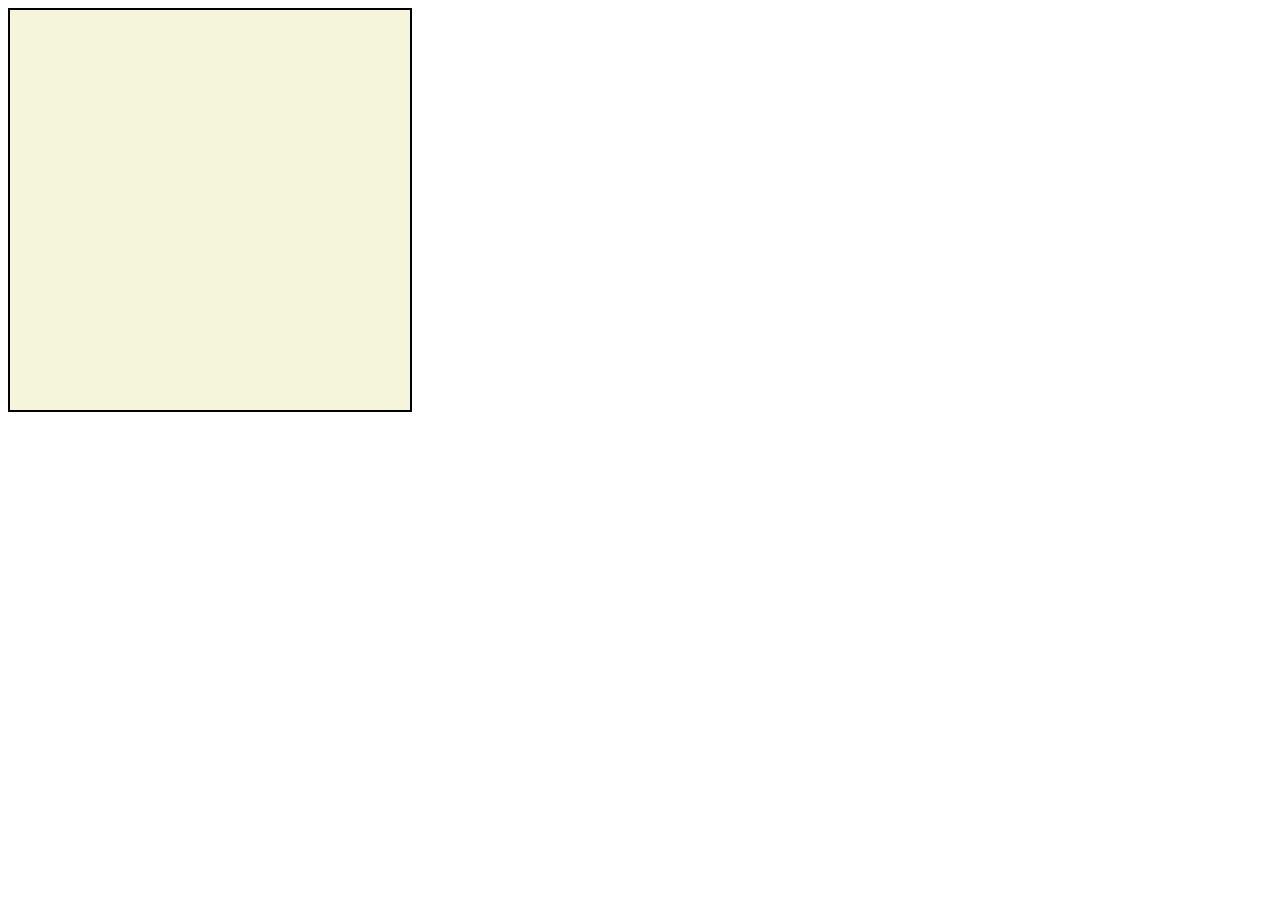
<file: CSS10/index.html>
<!DOCTYPE html>
<html lang="en">

<head>
    <meta charset="UTF-8">
    <meta name="viewport" content="width=device-width, initial-scale=1.0">
    <title>Transition</title>
    <link rel="stylesheet" href="/CSS10/style.css">
</head>

<body>
    <div class="box"></div>
</body>

</html>
</file>
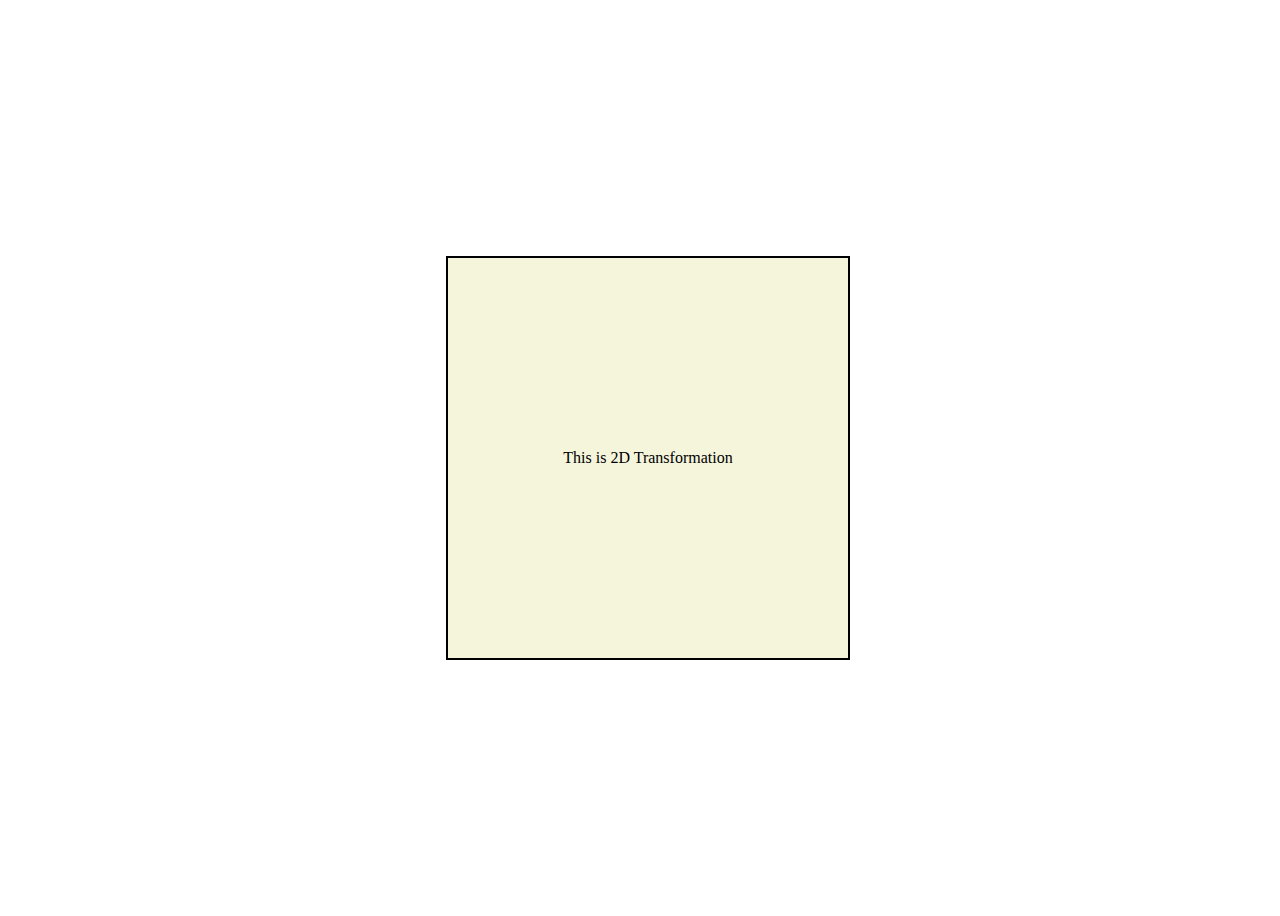
<file: CSS11/index.html>
<!DOCTYPE html>
<html lang="en">

<head>
    <meta charset="UTF-8">
    <meta name="viewport" content="width=device-width, initial-scale=1.0">
    <title>Transition</title>
    <link rel="stylesheet" href="/CSS11/style.css">
</head>

<body>
    <div class="container">
        <div class="box">
            <p> This is 2D Transformation </p>
        </div>
    </div>
</body>

</html>
</file>
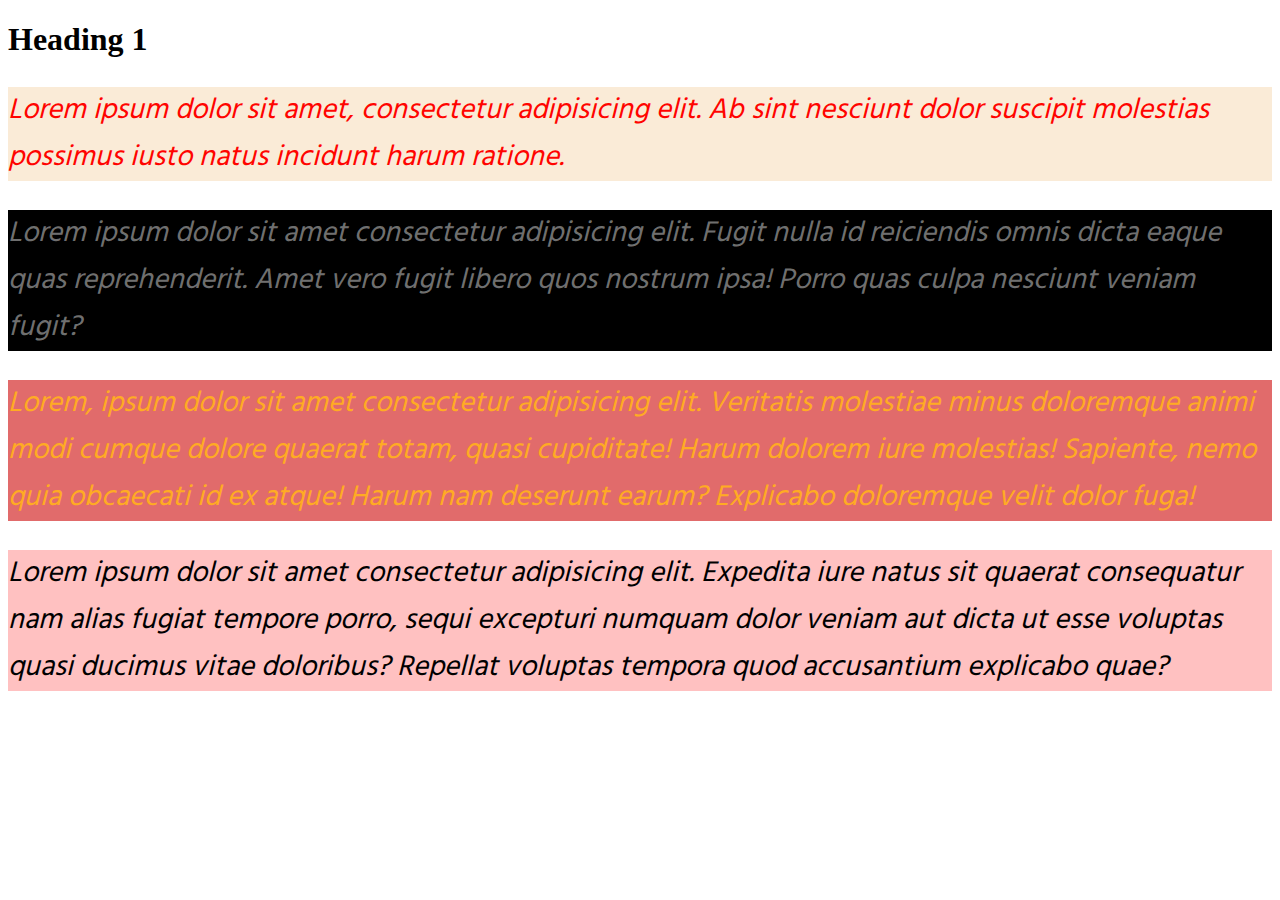
<file: CSS2/index.html>
<!DOCTYPE html>
<html lang="en">

<head>
    <meta charset="UTF-8">
    <meta http-equiv="X-UA-Compatible" content="IE=edge">
    <meta name="viewport" content="width=device-width, initial-scale=1.0">
    <title>Document</title>
    <link rel="stylesheet" href="/CSS2/style.css">
    <link rel="preconnect" href="https://fonts.googleapis.com">
    <link rel="preconnect" href="https://fonts.gstatic.com" crossorigin>
    <link rel="preconnect" href="https://fonts.googleapis.com">
    <link rel="preconnect" href="https://fonts.gstatic.com" crossorigin>
    <link href="https://fonts.googleapis.com/css2?family=Hind:wght@300&display=swap" rel="stylesheet">
</head>

<body>
    <h1>Heading 1</h1>
    <p id="firstPara">Lorem ipsum dolor sit amet, consectetur adipisicing elit. Ab sint nesciunt dolor suscipit
        molestias possimus
        iusto natus incidunt harum ratione.</p>

    <p id="secondPara">Lorem ipsum dolor sit amet consectetur adipisicing elit. Fugit nulla id reiciendis omnis dicta
        eaque quas
        reprehenderit. Amet vero fugit libero quos nostrum ipsa! Porro quas culpa nesciunt veniam fugit?</p>

    <p class="firstClass">Lorem, ipsum dolor sit amet consectetur adipisicing elit. Veritatis molestiae minus doloremque
        animi modi cumque
        dolore quaerat totam, quasi cupiditate! Harum dolorem iure molestias! Sapiente, nemo quia obcaecati id ex atque!
        Harum nam deserunt earum? Explicabo doloremque velit dolor fuga!</p>

    <p id="thirdPara">Lorem ipsum dolor sit amet consectetur adipisicing elit. Expedita iure natus sit quaerat
        consequatur nam alias fugiat tempore porro, sequi excepturi numquam dolor veniam aut dicta ut esse voluptas
        quasi ducimus vitae doloribus? Repellat voluptas tempora quod accusantium explicabo quae?</p>
</body>

</html>
</file>
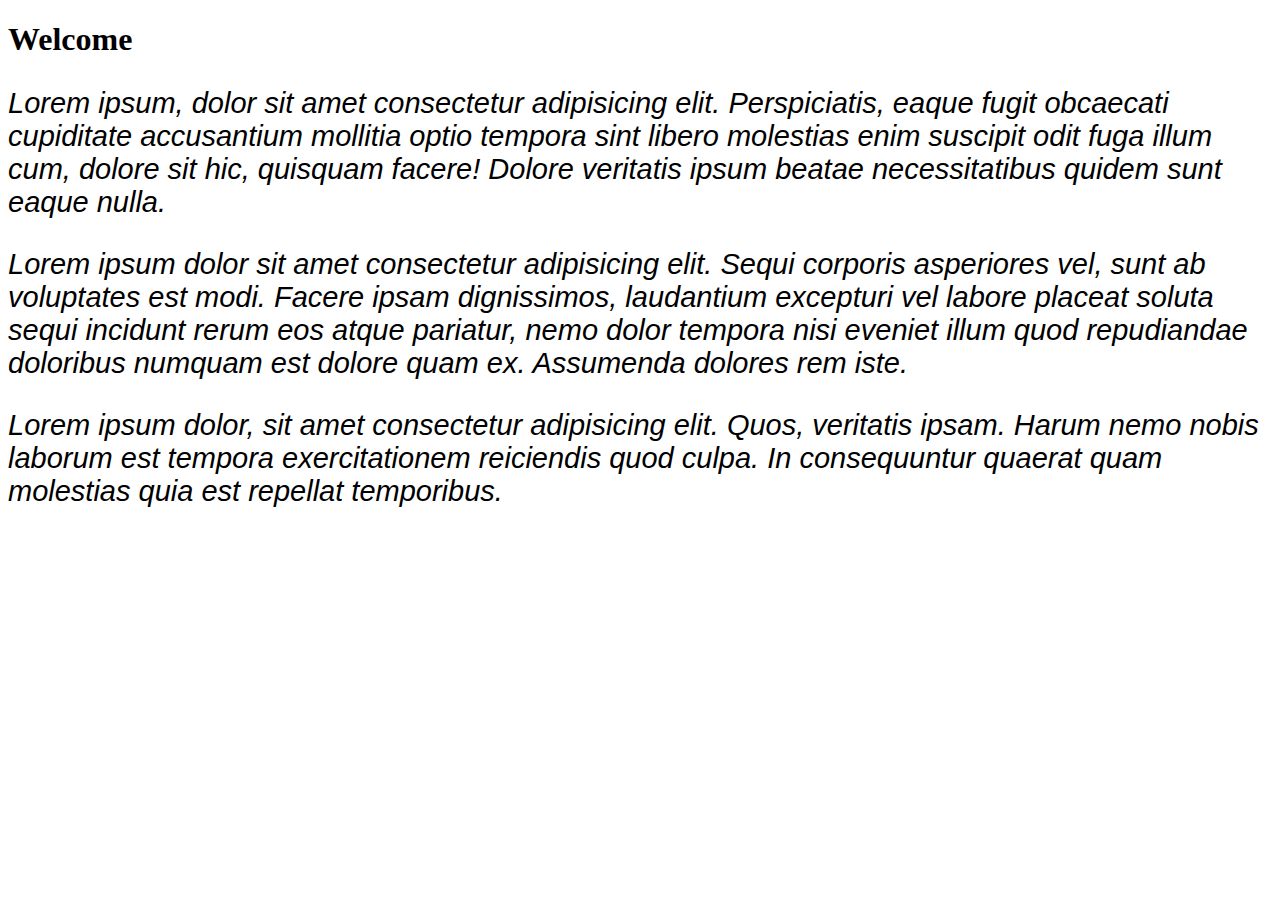
<file: CSS3/index.html>
<!DOCTYPE html>
<html lang="en">

<head>
    <meta charset="UTF-8">
    <meta http-equiv="X-UA-Compatible" content="IE=edge">
    <meta name="viewport" content="width=device-width, initial-scale=1.0">
    <title>Document</title>
    <link rel="stylesheet" href="/CSS2/style.css">
</head>

<body>
    <h1>Welcome</h1>
    <p id="firstpara">Lorem ipsum, dolor sit amet consectetur adipisicing elit. Perspiciatis, eaque fugit obcaecati
        cupiditate
        accusantium mollitia optio tempora sint libero molestias enim suscipit odit fuga illum cum, dolore sit hic,
        quisquam facere! Dolore veritatis ipsum beatae necessitatibus quidem sunt eaque nulla.</p>

    <p id="secondpara">Lorem ipsum dolor sit amet consectetur adipisicing elit. Sequi corporis asperiores vel, sunt ab
        voluptates est
        modi. Facere ipsam dignissimos, laudantium excepturi vel labore placeat soluta sequi incidunt rerum eos atque
        pariatur, nemo dolor tempora nisi eveniet illum quod repudiandae doloribus numquam est dolore quam ex. Assumenda
        dolores rem iste.</p>

    <p id="thirdpara">Lorem ipsum dolor, sit amet consectetur adipisicing elit. Quos, veritatis ipsam. Harum nemo nobis
        laborum est
        tempora exercitationem reiciendis quod culpa. In consequuntur quaerat quam molestias quia est repellat
        temporibus.</p>
</body>

</html>
</file>
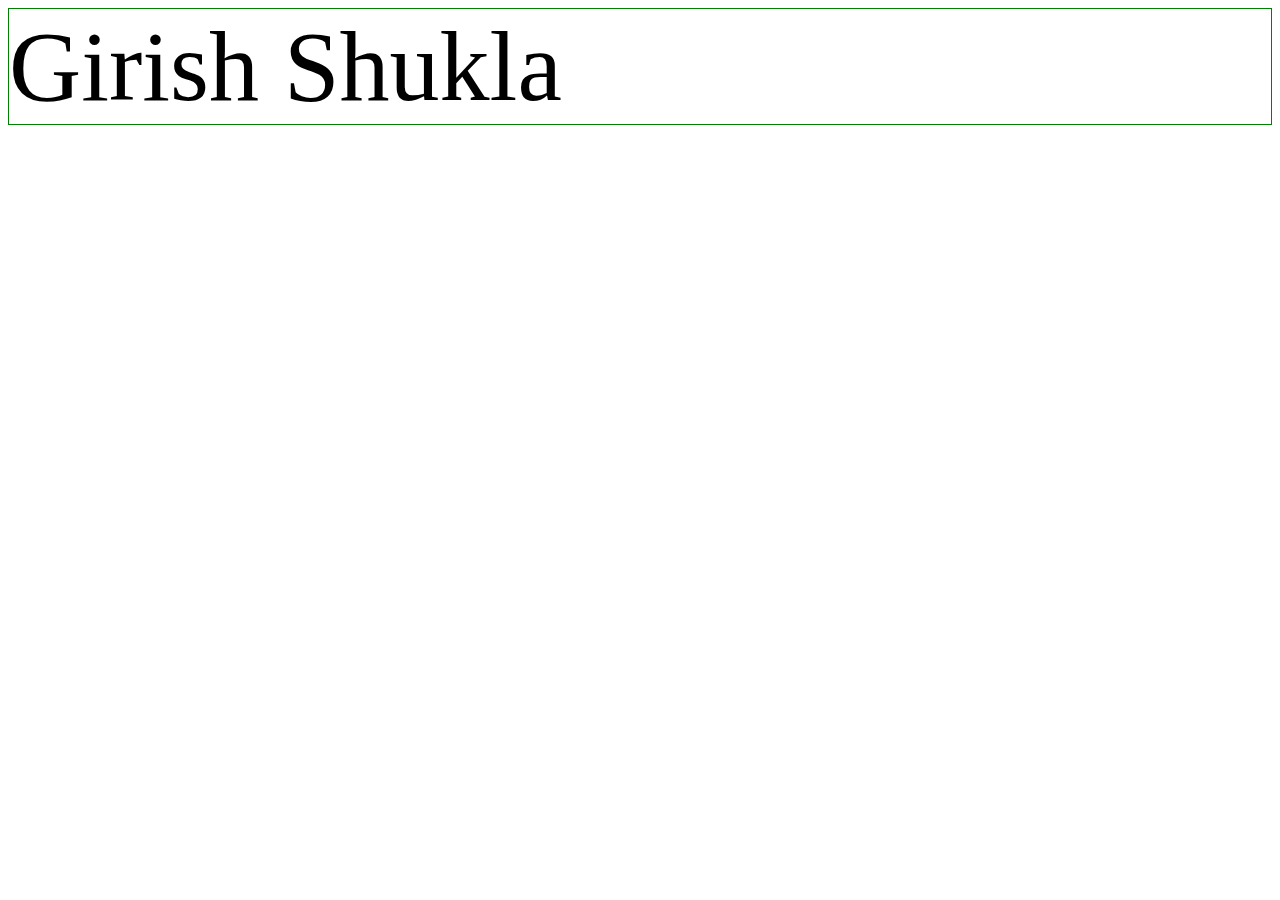
<file: CSS5/index.html>
<!DOCTYPE html>
<html lang="en">

<head>
    <meta charset="UTF-8">
    <meta name="viewport" content="width=device-width, initial-scale=1.0">
    <title>Document</title>
    <link rel="stylesheet" href="style.css">
</head>

<body>
    <!-- <div class="box">
        Welcome
    </div>
    <div class="parent">
        <div class="child">
            CHILD
        </div>
    </div> -->

    <!-- <div class="containter">
        welcome to webD
    </div> -->

    <div class="box1">Girish Shukla</div>
</body>

</html>
</file>
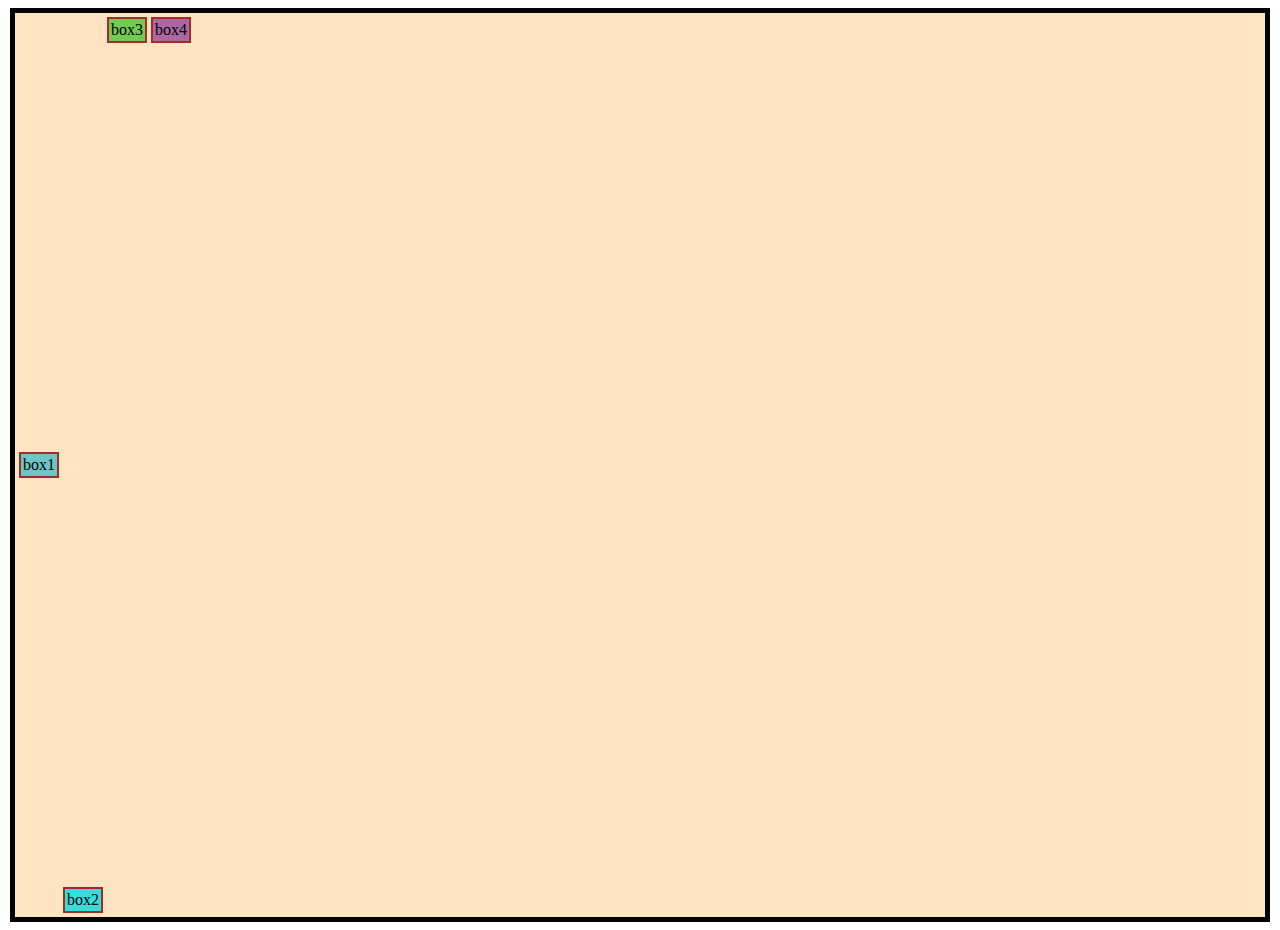
<file: CSS6/index.html>
<!DOCTYPE html>
<html lang="en">

<head>
    <meta charset="UTF-8">
    <meta name="viewport" content="width=device-width, initial-scale=1.0">
    <title>Document</title>
    <link rel="stylesheet" href="style.css">
</head>

<body>
    <div class="container">
        <div class="box" id="box1">box1</div>
        <div class="box" id="box2">box2</div>
        <div class="box" id="box3">box3</div>
        <div class="box" id="box4">box4</div>
    </div>
</body>

</html>
</file>
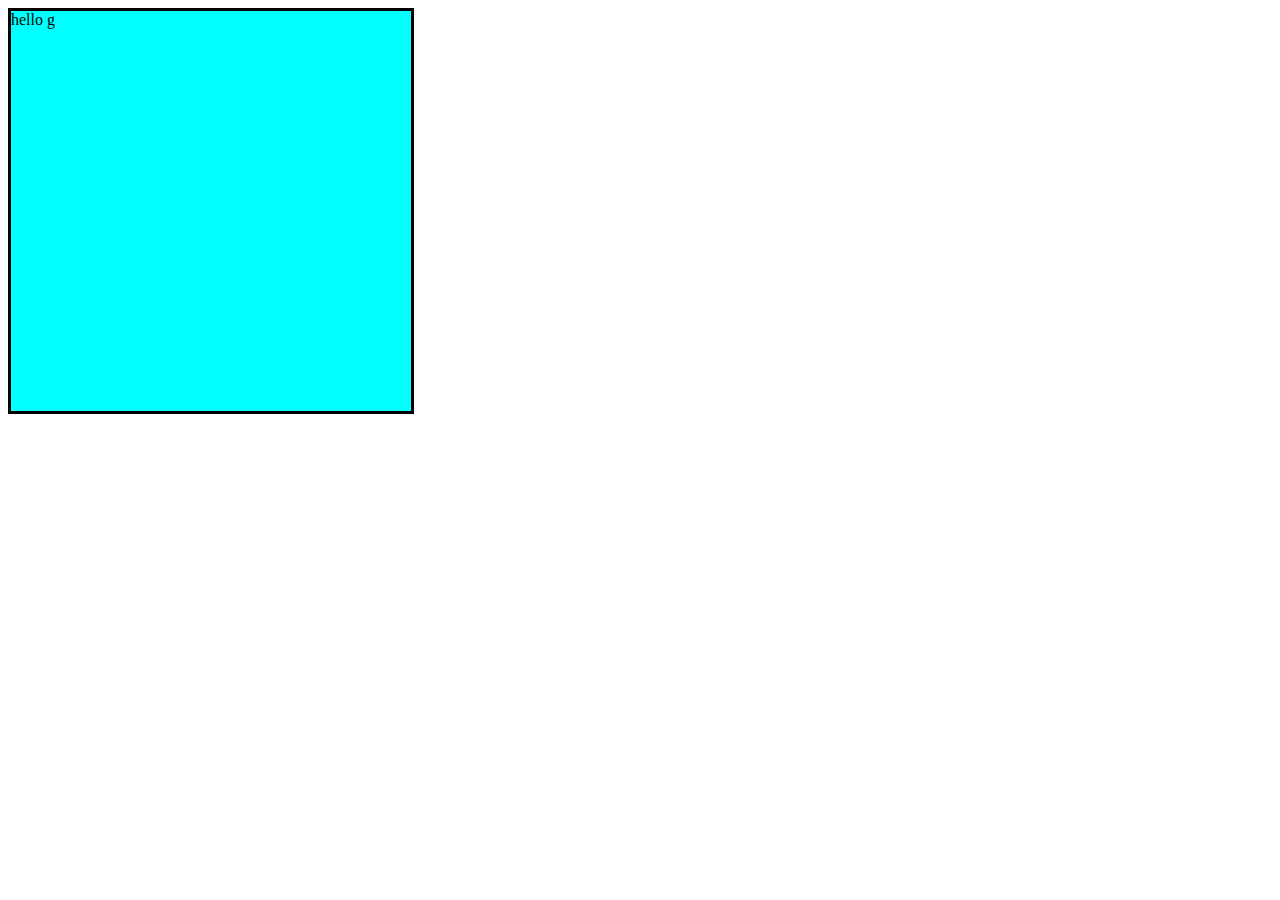
<file: CSS7/index.html>
<!DOCTYPE html>
<html lang="en">

<head>
    <meta charset="UTF-8">
    <meta name="viewport" content="width=device-width, initial-scale=1.0">
    <title>Document</title>
    <link rel="stylesheet" href="/CSS7/style.css">
</head>

<body>
    <div class="box">
        hello g

    </div>
</body>

</html>
</file>
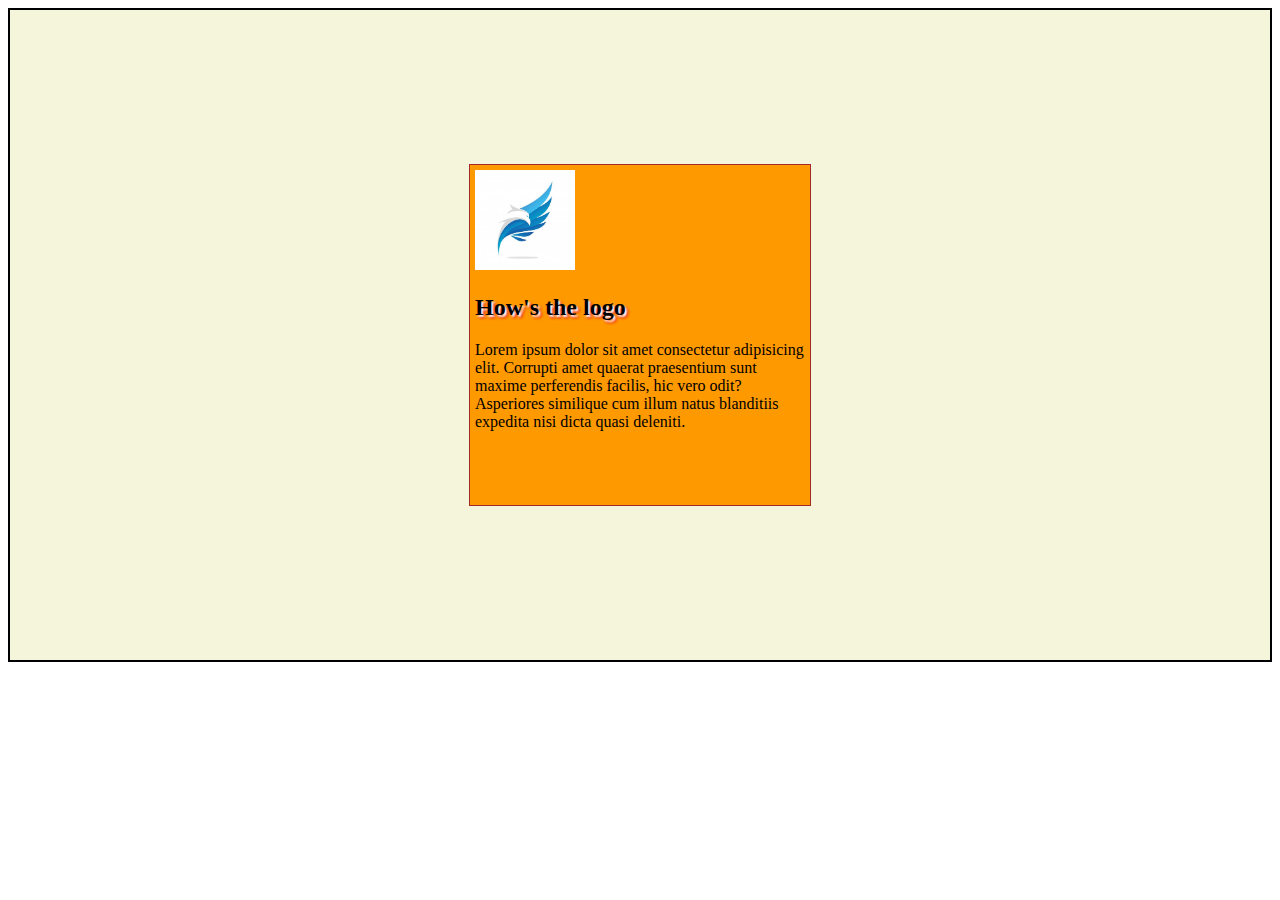
<file: CSS8/index.html>
<!DOCTYPE html>
<html lang="en">

<head>
    <meta charset="UTF-8">
    <meta name="viewport" content="width=device-width, initial-scale=1.0">
    <title>Document</title>
    <link rel="stylesheet" href="style.css">
</head>

<body>
    <div class="container">
        <div class="box">
            <img src="/CSS8/logo.jpeg" alt="logo" srcset="">
            <h2 id="head1">How's the logo</h2>
            <p>Lorem ipsum dolor sit amet consectetur adipisicing elit. Corrupti amet quaerat praesentium sunt maxime
                perferendis facilis, hic vero odit? Asperiores similique cum illum natus blanditiis expedita nisi dicta
                quasi deleniti.</p>
        </div>
    </div>
</body>

</html>
</file>
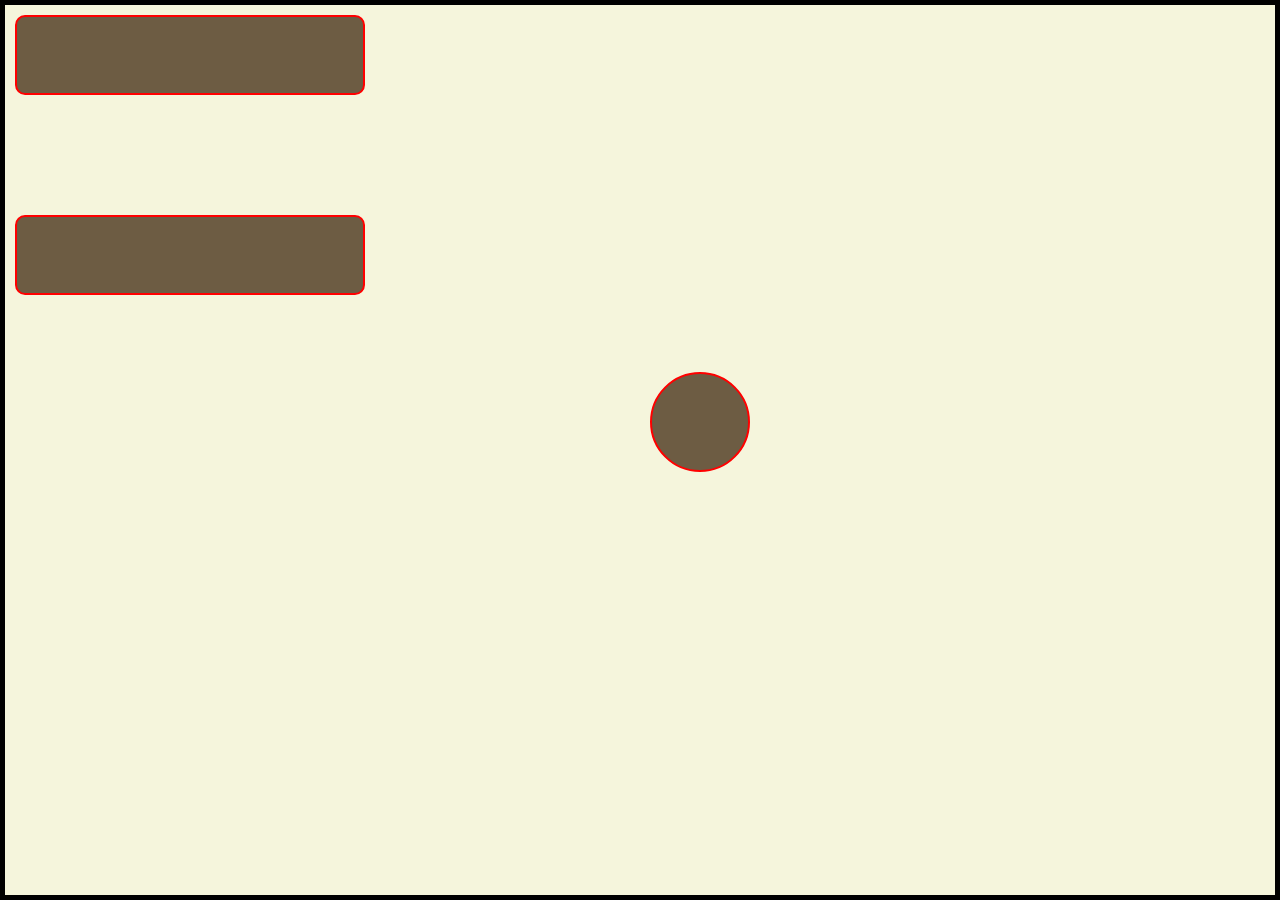
<file: CSS9/index.html>
<!DOCTYPE html>
<html lang="en">

<head>
    <meta charset="UTF-8">
    <meta name="viewport" content="width=device-width, initial-scale=1.0">
    <title>Animations</title>
    <link rel="stylesheet" href="/CSS9/style.css">
</head>

<body>
    <div class="container">
        <div class="box"></div>
        <div class="circle"></div>
        <div class="box2"></div>
    </div>
</body>

</html>
</file>
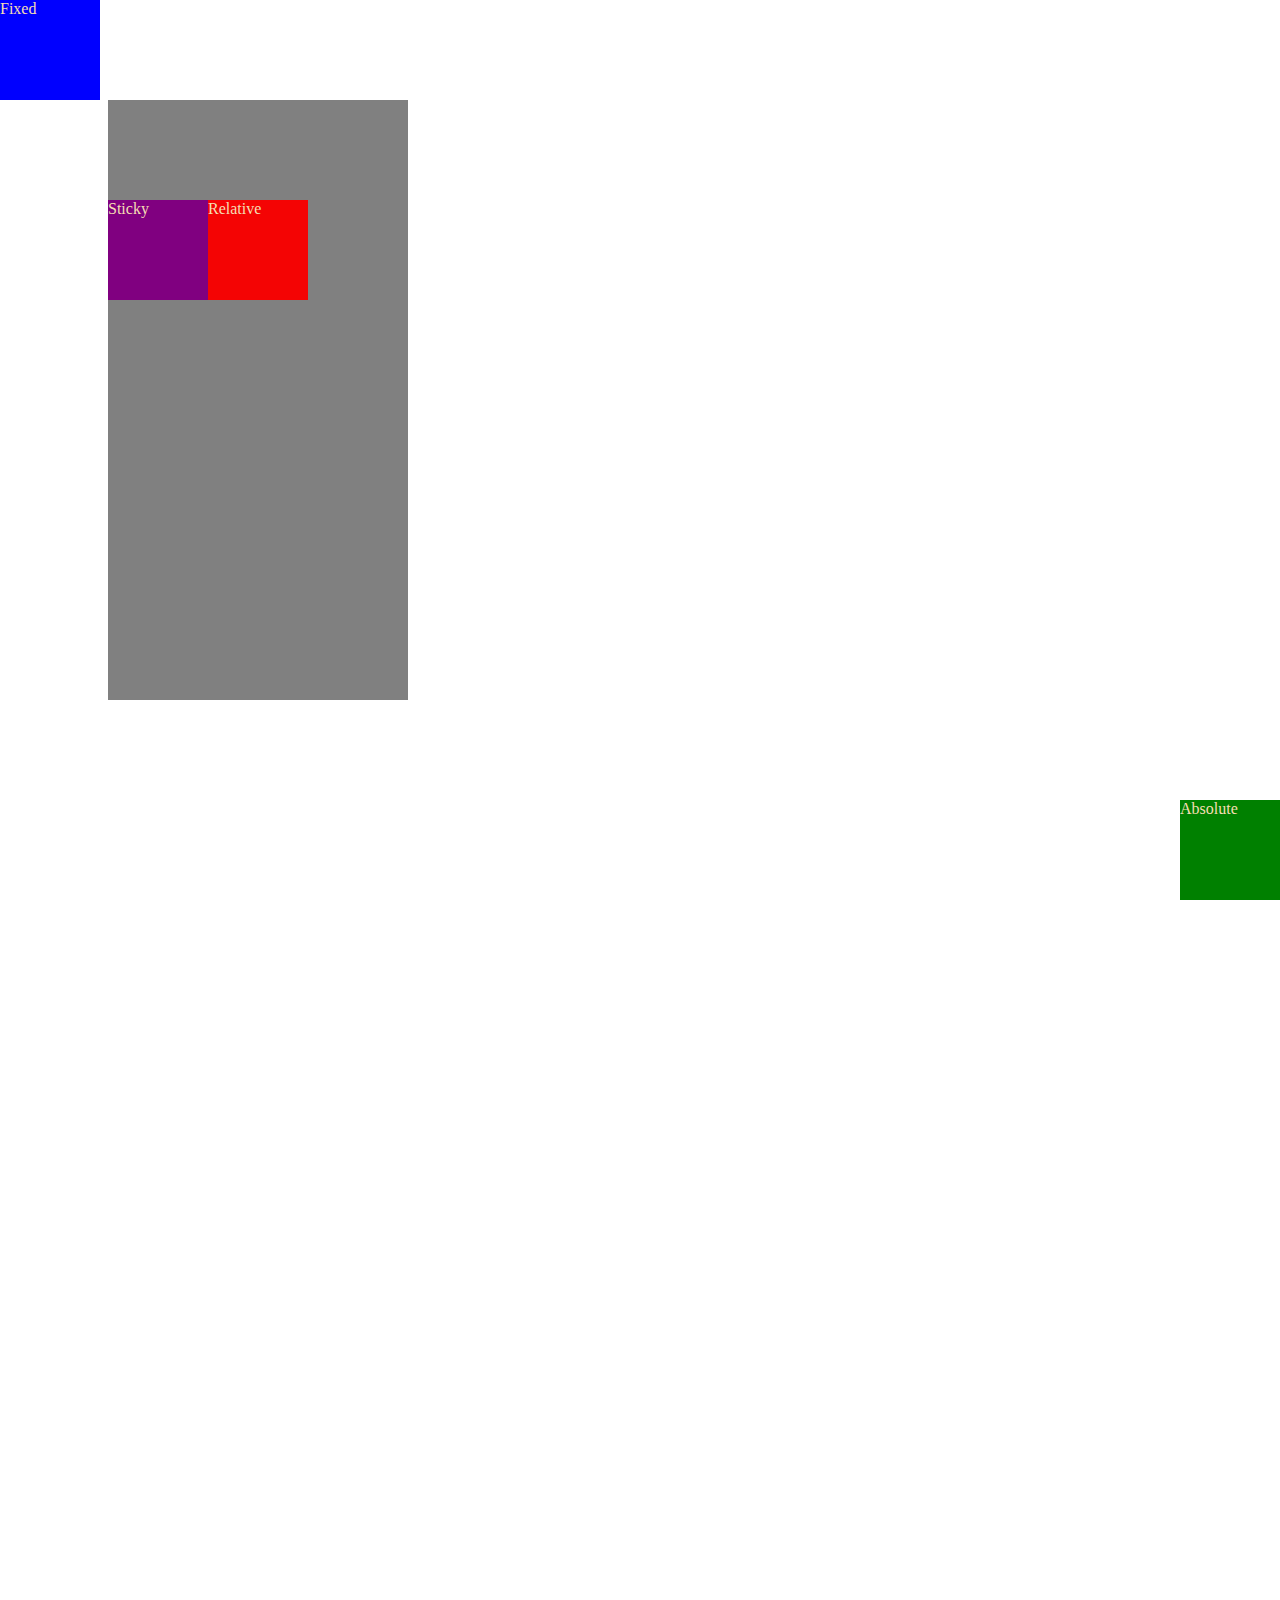
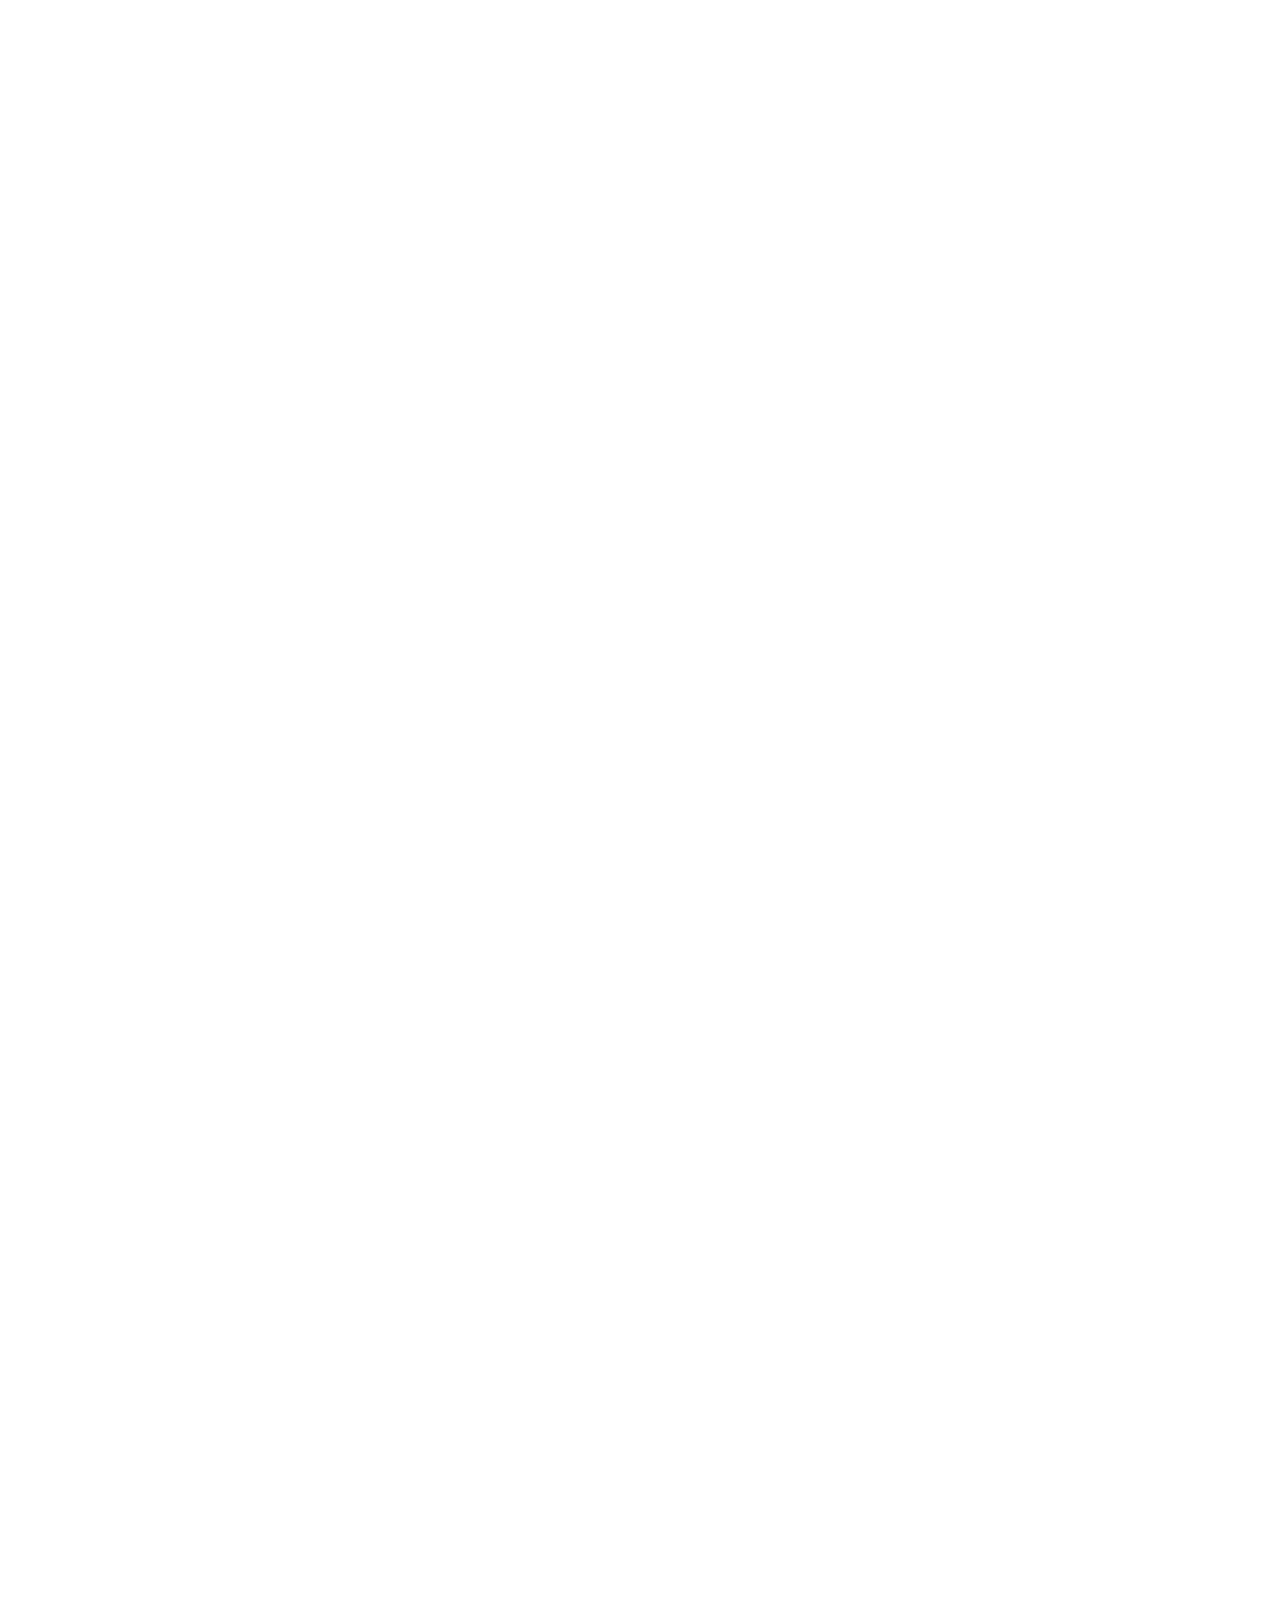
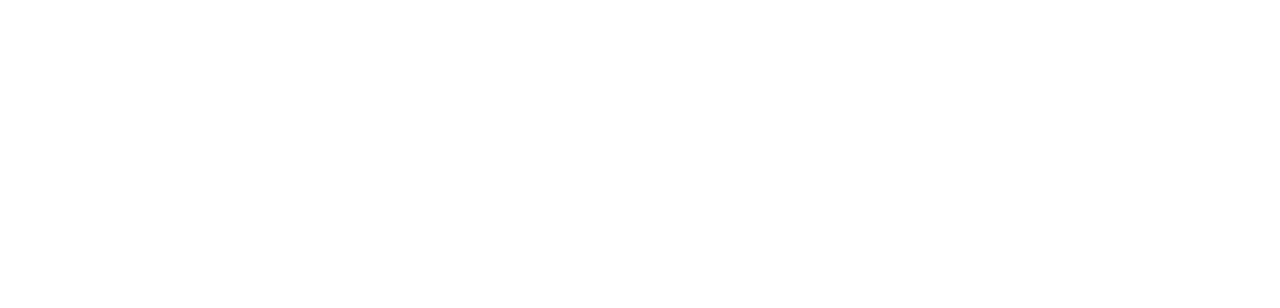
<file: CSS4/index2.html>
<!DOCTYPE html>
<html lang="en">

<head>
    <meta charset="UTF-8">
    <meta name="viewport" content="width=device-width, initial-scale=1.0">
    <title>Document</title>
    <link rel="stylesheet" href="style2.css">
</head>

<body>
    <div class="container">
        <div class="box red">Relative</div>
        <div class="box green">Absolute</div>
        <div class="box blue">Fixed</div>
        <div class="box purple">Sticky</div>
    </div>
    <div class="spacer">

    </div>
</body>

</html>
</file>
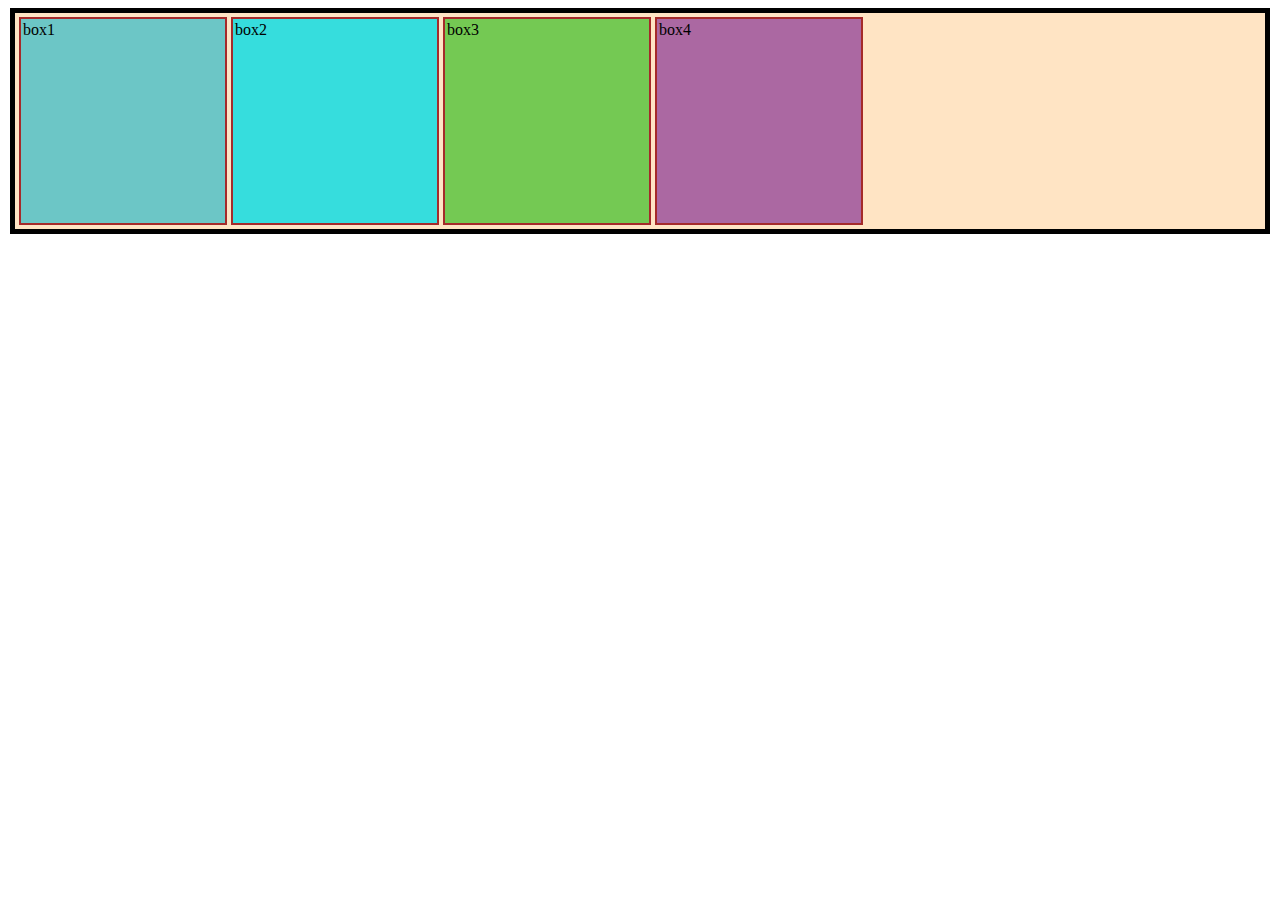
<file: CSS7/one.html>
<!DOCTYPE html>
<html lang="en">

<head>
    <meta charset="UTF-8">
    <meta name="viewport" content="width=device-width, initial-scale=1.0">
    <title>Document</title>
    <link rel="stylesheet" href="/CSS7/one.css">
</head>

<body>
    <div class="container">
        <div class="box" id="box1">box1</div>
        <div class="box" id="box2">box2</div>
        <div class="box" id="box3">box3</div>
        <div class="box" id="box4">box4</div>
    </div>
</body>

</html>
</file>
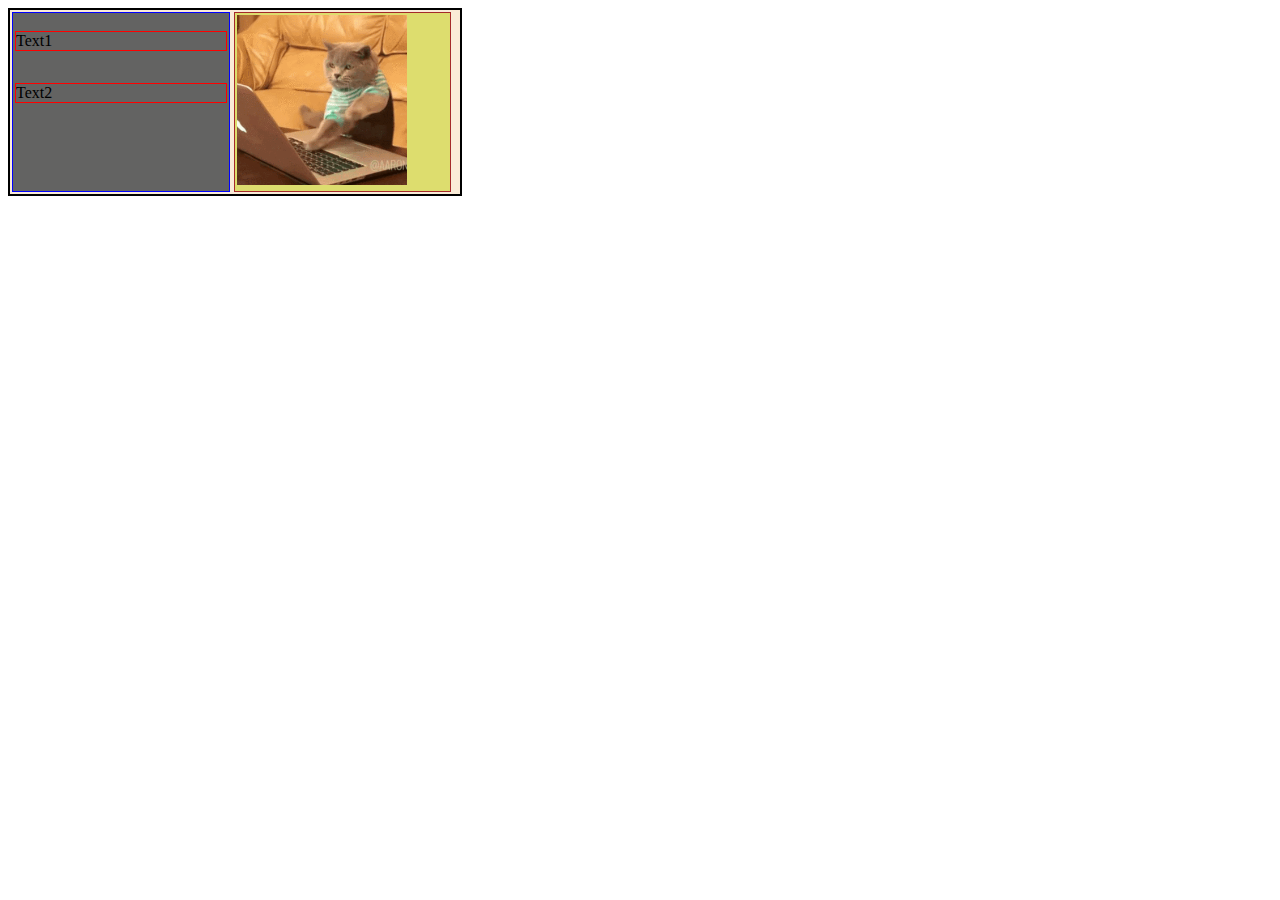
<file: CSS7/two.html>
<!DOCTYPE html>
<html lang="en">

<head>
    <meta charset="UTF-8">
    <meta name="viewport" content="width=device-width, initial-scale=1.0">
    <title>Document</title>
    <link rel="stylesheet" href="/CSS7/two.css">
</head>

<body>
    <div class="container">
        <div id="boxleft">
            <p>Text1</p>
            <p>Text2</p>
        </div>
        <div id="boxright">
            <img src="/CSS7/2GU.gif" alt="GIF">
        </div>
    </div>


</body>

</html>
</file>
<file: CSS10/style.css>
.box {
  height: 400px;
  width: 400px;
  background-color: beige;
  border: 2px solid black;
  /* transition-property: all;
  transition-duration: 4s;
  transition-delay: 1s;
  transition-timing-function: linear; */
  transition: all 2s ease-in 5s;
}
.box:hover {
  width: 1200px;
  height: 600px;
  background-color: rgb(249, 137, 0);
}
</file>
<file: CSS11/style.css>
.box {
  width: 400px;
  height: 400px;
  background-color: beige;
  border: 2px solid black;
  display: flex;
  justify-content: center;
  align-items: center;
  margin: auto;
  transition: all 1s linear 1s;
}
.box:hover {
  /* transform: rotate(360deg); */
  /* transform: scale(2); */
  /* transform: scale(0.5); */
  /* transform: skew(10deg); */
  /* transform: translate(10px, 20px); */
  transform: matrix(1, 2, 3, 7, 5, 6);
}
.p {
  font-size: 36px;
}

.container {
  display: flex;
  justify-content: center;
  align-items: center;
  width: 100vw;
  height: 100vh;
}
</file>
<file: CSS2/style.css>
p{
    font-style: italic;
    font-size: 29px;
    font-family: 'Hind', sans-serif;
}

#firstPara{
    background-color: antiquewhite;
    color: rgb(255, 4, 0);
}


#secondPara{
    background-color: rgb(0, 0, 0);
    color: rgba(255, 255, 255, 0.453);
}

.firstClass{
    background-color: #e16b6b;
    color: #ffab23;
}
#thirdPara{
    background-color: hsla(0, 100%, 80%, 0.603);
}
</file>
<file: CSS5/style.css>
/* .box {
  border: 2px solid red;
  width: 25%;
}
.parent {
  border: 1px solid black;
  background-color: beige;
  width: 50%;
}
.child {
  border: 1px solid green;
  background-color: aqua;
  width: 20%;
}
.containter {
  border: 1px solid black;
  background-color: rgb(111, 111, 215);
  height: 100vh;
  width: 50vw;
} */

.box1 {
  border: 1px solid green;
  font-size: 100px;
}
</file>
<file: CSS6/style.css>
.container {
  background-color: bisque;
  border: 5px solid black;
  margin: 2px;
  padding: 2px;
  height: 900px;
  display: flex;
  flex-direction: row;
  /* flex-wrap: wrap; */
  justify-content: start;
  align-items: start;
  align-content: center;
}
.box {
  /* height: 200px; */
  /* width: 200px; */
  border: 2px solid brown;
  margin: 2px;
  padding: 2px;
  /* flex-grow: 1; */
}
#box1 {
  background-color: rgb(108, 198, 198);
  /* order: 500; */
  /* flex-shrink: 4; */
  /* flex-grow: 10; */
  align-self: center;
}
#box2 {
  background-color: rgb(54, 221, 221);
  align-self: end;
}
#box3 {
  background-color: rgb(116, 201, 83);
}
#box4 {
  background-color: rgb(171, 104, 162);
  /* order: -1; */
}
</file>
<file: CSS7/style.css>
.box {
  background-color: aqua;
  width: 400px;
  height: 400px;
  border: 3px solid black;
}
@media (min-width: 300px) and (max-width: 500px) {
  .box {
    background-color: green;
  }
}
</file>
<file: CSS8/style.css>
:root {
  --primary-color: blue;
  --custom-width: 330px;
}
img {
  width: 100px;
}

.container {
  background-color: beige;
  height: 650px;
  border: 2px solid black;
  display: flex;
  justify-content: center;
  align-items: center;
}

.box {
  /* --primary-color: blue;
  --custom-width: 330px; */
  background-color: rgb(255, 153, 0);
  width: var(--custom-width);
  height: 330px;
  border: 1px solid brown;
  margin: 5px;
  padding: 5px;
  /* box-shadow: 15px 5px 10px 9px var(--primary-color); */
  /* box-shadow: 10px 15px red, 15px 8px green; */
}

#head1 {
  text-shadow: 2px 2px 2px white, 3px 3px 3px rgb(231, 1, 1);
}
</file>
<file: CSS9/style.css>
* {
  margin: 0;
  padding: 0;
  box-sizing: border-box;
}

.container {
  width: 100vw;
  height: 100vh;
  background-color: beige;
  border: 5px solid black;
}
.box {
  width: 350px;
  height: 80px;
  background-color: rgb(109, 92, 67);
  border: 2px solid rgb(255, 0, 0);
  border-radius: 10px;
  margin: 10px;
  position: relative;
  /* animation-name: rightMovement;
  animation-duration: 2s;
  animation-iteration-count: 1;
  animation-delay: 1s; */
  /* animation-timing-function: cubic-bezier(0, -0.95, 1, 1.8); */
  /* animation-direction: alternate; */
  /* animation-fill-mode: forwards; */
  animation: 2s linear 1s infinite alternate none running rightMovement;
}

@keyframes rightMovement {
  from {
    top: 0;
    left: 0;
  }
  to {
    top: 0;
    left: 1050px;
  }
}

.box2 {
  width: 350px;
  height: 80px;
  background-color: rgb(109, 92, 67);
  border: 2px solid rgb(255, 0, 0);
  border-radius: 10px;
  margin: 10px;
  position: relative;
  animation: 2s linear 1s infinite alternate none running leftMovement;
}

@keyframes leftMovement {
  from {
    top: 510px;
    left: 1050px;
  }
  to {
    top: 510px;
    left: 0;
  }
}

.circle {
  width: 100px;
  height: 100px;
  background-color: rgb(109, 92, 67);
  border: 2px solid rgb(255, 0, 0);
  border-radius: 100%;
  margin: 10px;
  position: relative;
  top: 30%;
  left: 50%;
  animation: 10s ease-in-out 0s infinite alternate-reverse none running
    circleMovement;
}
@keyframes circleMovement {
  0% {
    top: 1%;
    left: 5%;
  }
  30% {
    top: 5%;
    left: 60%;
  }
  60% {
    top: 60%;
    left: 10%;
  }
  100% {
    top: 65%;
    left: 90%;
  }
}
</file>
<file: CSS4/style2.css>
body {
  color: wheat;
}
.container {
  width: 300px;
  height: 600px;
  background-color: gray;
  margin: 100px;
}
.box {
  width: 100px;
  height: 100px;
}
.red {
  position: relative;
  background-color: rgb(244, 4, 4);
  top: 100px;
  left: 100px;
}
.green {
  background-color: green;
  position: absolute;
  bottom: 0;
  right: 0;
}
.blue {
  background-color: blue;
  position: fixed;
  left: 0;
  top: 0;
}
.purple {
  background-color: purple;
  position: sticky;
  top: 50px;
}
.spacer {
  height: 300vh;
}
</file>
<file: CSS7/one.css>
.container {
  background-color: bisque;
  border: 5px solid black;
  margin: 2px;
  padding: 2px;
  display: flex;
}
.box {
  height: 200px;
  width: 200px;
  border: 2px solid brown;
  margin: 2px;
  padding: 2px;
}
#box1 {
  background-color: rgb(108, 198, 198);
}
#box2 {
  background-color: rgb(54, 221, 221);
}
#box3 {
  background-color: rgb(116, 201, 83);
}
#box4 {
  background-color: rgb(171, 104, 162);
}

@media (min-width: 640px) {
  .container {
    flex-direction: row;
  }
}
@media (max-width: 640px) {
  .container {
    flex-direction: column;
  }
}
</file>
<file: CSS7/two.css>
.container {
  border: 2px solid rgb(0, 0, 0);
  background-color: antiquewhite;
  display: flex;
  flex-direction: row;
  width: 450px;
}

#boxleft {
  background-color: rgb(99, 99, 98);
  border: 1px solid blue;
  width: 47%;
  margin: 2px;
  padding: 2px;
  display: flex;
  flex-direction: column;
}
#boxright {
  background-color: rgb(221, 221, 110);
  border: 1px solid brown;
  width: 47%;
  margin: 2px;
  padding: 2px;
}
p {
  border: 1px solid red;
}
img {
  width: 170px;
}
@media (max-width: 640px) {
  .container {
    flex-direction: column;
  }
}
</file>
